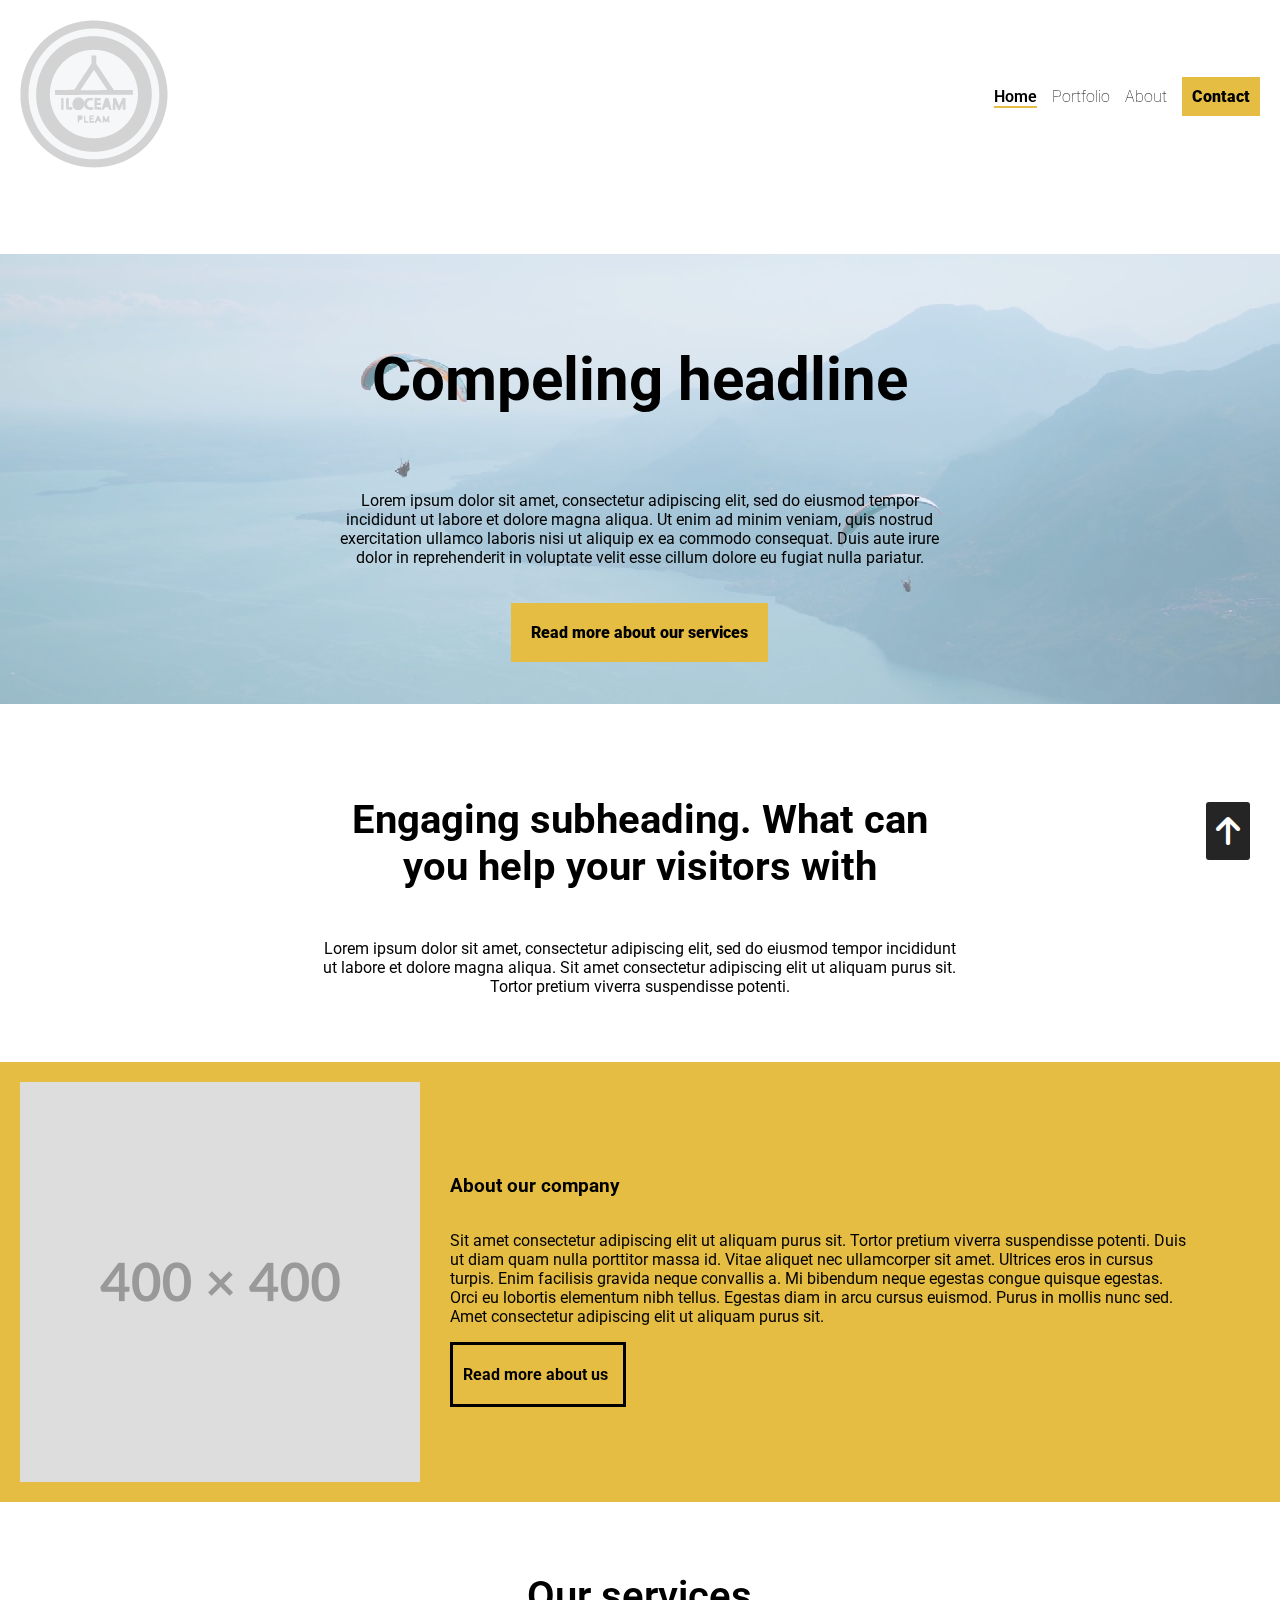
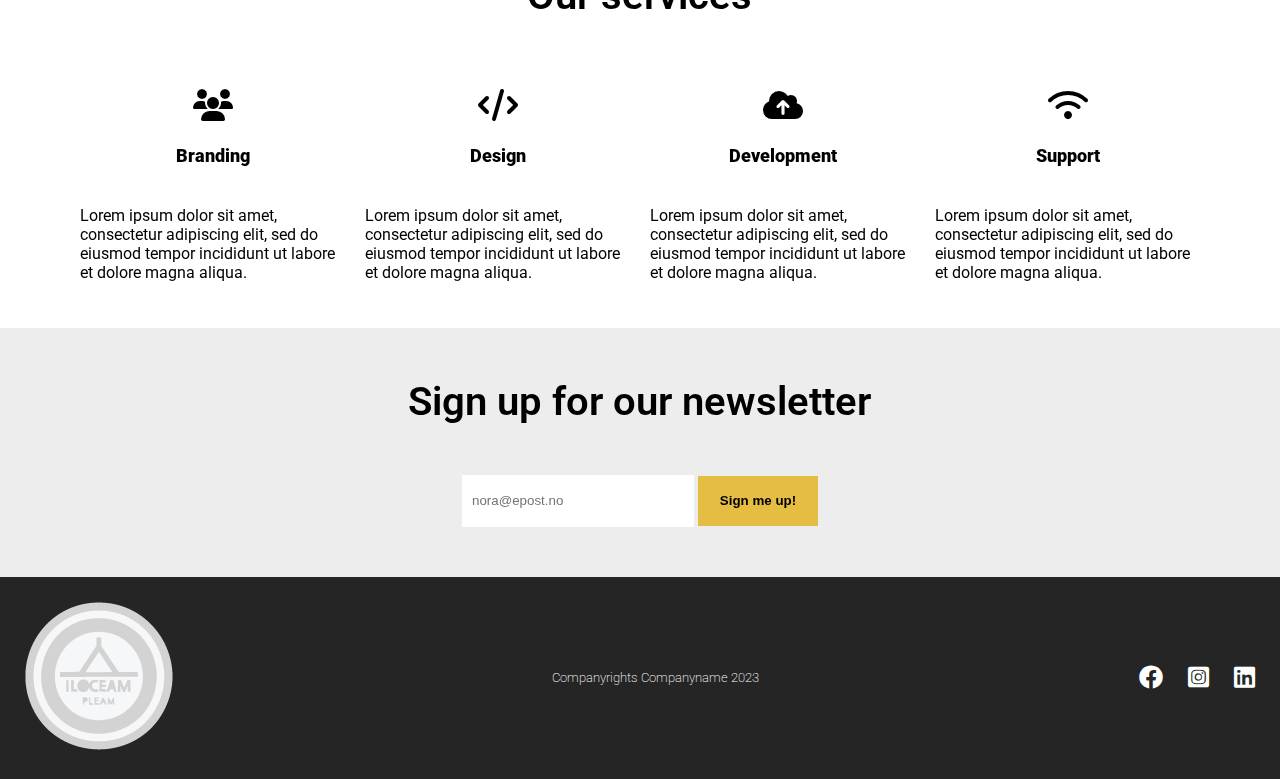
<file: index.html>
<!DOCTYPE html>
<html lang="en">
<head>
    <meta charset="UTF-8">
    <meta name="viewport" content="width=device-width, initial-scale=1.0">
    <!--Meta-->
    <meta name="description" content="Welcome to Company Name. We will make sure to satisfy ur expectations for our products and services. You can tell us ur wishes diretly by contacting us in a simple way">
    <meta name="author" content="Company Name">
    <!--Open graph meta-->
    <meta property="og:title" content="Company Name">
    <meta property="og:description" content="Welcome to Company Name. We will make sure to satisfy ur expectations for our products and services. You can tell us ur wishes diretly by contacting us in a simple way">
    <meta property="og:image" content="img/logo1.png">
    <meta property="og:url" content="file:///Users/ninaberkova/Desktop/W/Eksamen_NinaBerkova_Web_2023/index.html">
    <link rel="icon" type="image/x-icon" href="img/logo1.png"> <!--korleis: https://blog.hubspot.com/website/what-is-a-favicon (Fitzgerald, 2023)-->
    <link rel="stylesheet" href="https://necolas.github.io/normalize.css/8.0.1/normalize.css" type="text/css">
    <link href="css/font/css/fontawesome.css" rel="stylesheet">
    <link href="css/font/css/brands.css" rel="stylesheet">
    <link href="css/font/css/solid.css" rel="stylesheet">
    <link href='https://fonts.googleapis.com/css?family=Inter' rel='stylesheet'>
    <link rel="stylesheet" href="css/style.css">
    <title>Main site</title>
</head>
<body> 
    <div id="grid-container" itemscope itemtype="http://schema.org/Organization">
        <header id="topcontent"> <!--Laga kode for alle header-->
            <a class="logo" href="index.html" itemprop="logo">
                <img src="img/logo1.png" alt="An image of the company logo" title="Company logo">
            </a>
            <nav class="navigasjon-header" title="Navigation for the website" itemscope itemtype="http://schema.org/WebPage">
                <ul itemprop="breadcrumb">
                    <li><a href="index.html" aria-label="Home" class="on-site">Home</a></li>
                    <li><a href="products.html" aria-label="Portfolio" class="off-site">Portfolio</a></li>
                    <li><a href="about.html" aria-label="About" class="off-site">About</a></li>
                    <li><a href="about.html#contact" aria-label="Contact" class="contact">Contact</a></li>
                </ul>
            </nav>
        </header>
        <main class="main-index">
            <figure class="top">
                <a href="#topcontent" class="skip-link" title="Skip to top button" lang="en"><i class="fa-solid fa-arrow-up fa-2x" style="color: #ffffff;"></i></a>
            </figure>
            <section class="video-container" itemscope itemtype="http://schema.org/WebPage">
                <video title="A background video" autoplay loop muted class="video"><source src="img/mountains.mp4" type="video/mp4"></video>
                <section class="main-1">
                    <h1 title="Main section of the website" itemprop="headline">Compeling headline</h1>
                    <p title="Description of main section"> Lorem ipsum dolor sit amet, consectetur adipiscing elit, sed do eiusmod tempor incididunt ut labore et dolore magna aliqua. Ut enim ad minim veniam, quis nostrud exercitation ullamco laboris nisi ut aliquip ex ea commodo consequat. Duis aute irure dolor in reprehenderit in voluptate velit esse cillum dolore eu fugiat nulla pariatur.</p>
                    <a aria-label="Link to contact" href="about.html#ourservices">Read more about our services</a>
                </section>
            </section>
            <section class="main-2">
                <h2 title="Second section of the website">Engaging subheading. What can you help your visitors with</h2>
                <p title="Description of the second section">Lorem ipsum dolor sit amet, consectetur adipiscing elit, sed do eiusmod tempor incididunt ut labore et dolore magna aliqua. Sit amet consectetur adipiscing elit ut aliquam purus sit. Tortor pretium viverra suspendisse potenti.  </p>
            </section>
            <div class="main-3" title="Third section of the website" itemscope itemtype="http://schema.org/AboutPage">
                <img src="img/placeholder400x400.png" alt="About our company image" itemprop="image">
                <section class="main-3-tekst">
                    <h3>About our company</h3>
                    <p title="Description of the thirs section" itemprop="description">Sit amet consectetur adipiscing elit ut aliquam purus sit. Tortor pretium viverra suspendisse potenti. Duis ut diam quam nulla porttitor massa id. Vitae aliquet nec ullamcorper sit amet. Ultrices eros in cursus turpis. Enim facilisis gravida neque convallis a. Mi bibendum neque egestas congue quisque egestas. Orci eu lobortis elementum nibh tellus. Egestas diam in arcu cursus euismod. Purus in mollis nunc sed. Amet consectetur adipiscing elit ut aliquam purus sit.</p>
                    <a class="readus" aria-label="Link to read about us" href="about.html">Read more about us</a>
                </section>
            </div>
            <h3 title="Fourth section of the website" class="ourservices">Our services</h3>
            <section class="our-services">
                <section class="branding">
                    <i aria-label="Icon of branding" class="fa-solid fa-users"></i>
                    <h4 itemprop="makesOffer">Branding</h4>
                    <p title="Explanation of branding">Lorem ipsum dolor sit amet, consectetur adipiscing elit, sed do eiusmod tempor incididunt ut labore et dolore magna aliqua.</p>
                </section>
                <section class="branding">
                    <i aria-label="Icon of branding" class="fa-solid fa-code"></i>
                    <h4 itemprop="makesOffer">Design</h4>
                    <p title="Explanation of branding">Lorem ipsum dolor sit amet, consectetur adipiscing elit, sed do eiusmod tempor incididunt ut labore et dolore magna aliqua.</p>
                </section>
                <section class="branding">
                    <i aria-label="Icon of branding" class="fa-solid fa-cloud-arrow-up"></i>
                    <h4 itemprop="makesOffer">Development</h4>
                    <p title="Explanation of branding">Lorem ipsum dolor sit amet, consectetur adipiscing elit, sed do eiusmod tempor incididunt ut labore et dolore magna aliqua.</p>
                </section>
                <section class="branding">
                    <i aria-label="Icon of branding" class="fa-solid fa-wifi"></i>
                    <h4 itemprop="makesOffer">Support</h4>
                    <p title="Explanation of branding">Lorem ipsum dolor sit amet, consectetur adipiscing elit, sed do eiusmod tempor incididunt ut labore et dolore magna aliqua.</p>
                </section>
            </section>
            <section class="sign-up">
                <h2 title="Sign up section of the website">Sign up for our newsletter</h2>
                <form>
                    <label for="email" class="email-label">email</label>
                    <input title="Enter your mail" type="email" id="email" name="email" placeholder="nora@epost.no" aria-required="true">
                    <input title="Sign up button" class="submit" type="submit" value="Sign me up!">
                </form>
            </section>
        </main>
        <footer> <!--Laga kode for alle footer-->
            <section class="bottom" title="The bottom part of the website">
                <a href="index.html"><img src="img/logo1.png" alt="An image of the company logo" title="Company logo"></a>
                <h4>Companyrights Companyname 2023</h4>
                <div class="socials" itemscope itemtype="https://schema.org/Thing">
                    <a itemprop="sameAs" href="https://www.facebook.com/" aria-label="Our facebook-link"><i class="fa-brands fa-facebook"></i></a>
                    <a itemprop="sameAs" href="https://www.instagram.com/" aria-label="Our instagram-link"><i class="fa-brands fa-square-instagram"></i></a>
                    <a itemprop="sameAs" href="https://www.linkedin.com/" aria-label="Our linkedin-link"><i class="fa-brands fa-linkedin"></i></a>
                </div>
            </section>
        </footer>
    </div>
</body>
</html>
</file>
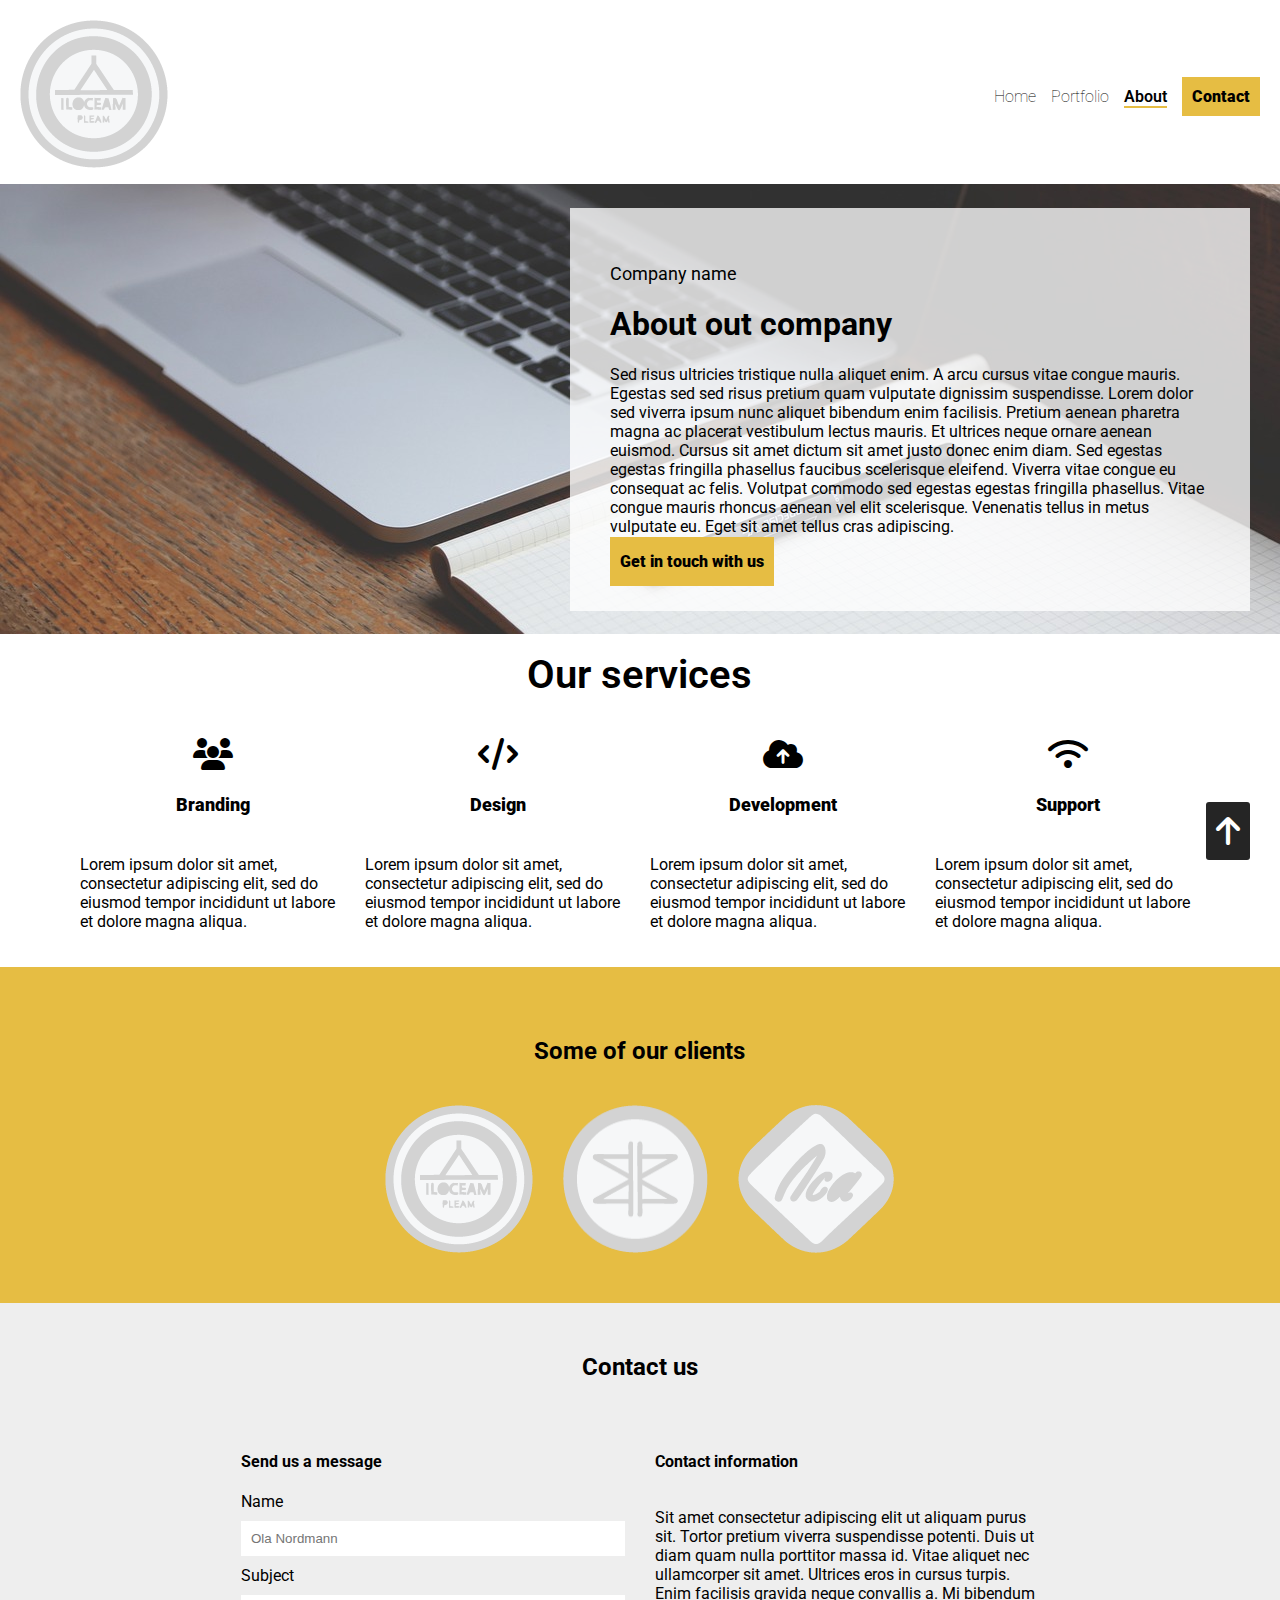
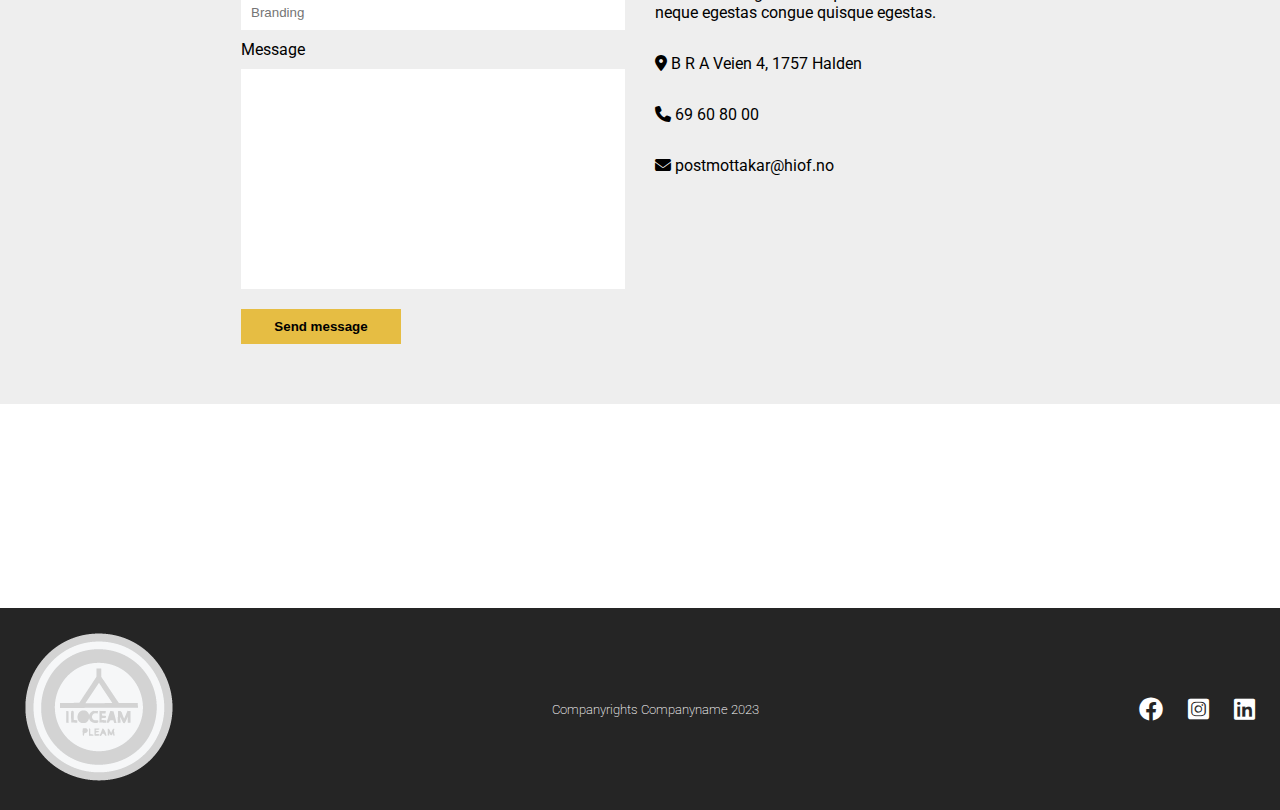
<file: about.html>
<!DOCTYPE html>
<html lang="en">
<head>
    <meta charset="UTF-8">
    <meta name="viewport" content="width=device-width, initial-scale=1.0">
    <!--Meta-->
    <meta name="description" content="Get all the infortmation about Company Name here. You can simply contact us directly if there are any questions.">
    <meta name="author" content="Company Name">
    <!--Open graph meta-->
    <meta property="og:title" content="Company Name">
    <meta property="og:description" content="Get all the infortmation about Company Name here. You can simply contact us directly if there are any questions.">
    <meta property="og:image" content="img/logo1.png"> <!-- korleis: https://blog.hubspot.com/website/what-is-a-favicon (Fitzgerald, 2023)-->
    <meta property="og:url" content="file:///Users/ninaberkova/Desktop/W/Eksamen_NinaBerkova_Web_2023/index.html">
    <link rel="icon" type="image/x-icon" href="img/logo1.png">
    <link rel="stylesheet" href="https://necolas.github.io/normalize.css/8.0.1/normalize.css" type="text/css">
    <link href="css/font/css/fontawesome.css" rel="stylesheet">
    <link href="css/font/css/brands.css" rel="stylesheet">
    <link href="css/font/css/solid.css" rel="stylesheet">
    <link href='https://fonts.googleapis.com/css?family=Inter' rel='stylesheet'>
    <link rel="stylesheet" href="css/style.css">
    <title>Abous us</title>
</head>
<body>
    <div id="grid-container" itemscope itemtype="http://schema.org/Organization">
        <header id="topcontent"> <!--Laga kode for alle header-->
            <a class="logo" href="index.html" itemprop="logo">
                <img src="img/logo1.png" alt="An image of the company logo" title="Company logo">
            </a>
            <nav class="navigasjon-header" title="Navigation for the website" itemscope itemtype="http://schema.org/WebPage">
                <ul itemprop="breadcrumb">
                    <li><a href="index.html" aria-label="Home" class="off-site">Home</a></li>
                    <li><a href="products.html" aria-label="Portfolio" class="off-site">Portfolio</a></li>
                    <li><a href="about.html" aria-label="About" class="on-site">About</a></li>
                    <li><a href="#contact" aria-label="Contact" class="contact">Contact</a></li>
                </ul>
            </nav>
        </header>
        <main>
            <figure class="top">
                <a href="#topcontent" class="skip-link" lang="en"><i class="fa-solid fa-arrow-up fa-2x" style="color: #ffffff;"></i></a>
            </figure>
            <section class="main-about">
                <img class="bakgrunn-about" src="img/workplace.jpg" alt="A background image of a workplace"> <!--Bilete av StartupStockPhotos fra Pixabay. (2015, 08. januar).-->
                <section class="about-h1" itemscope itemtype="http://schema.org/WebPage">
                    <h2 class="company-name" itemprop="headline">Company name</h2>
                    <h1>About out company</h1>
                    <p>Sed risus ultricies tristique nulla aliquet enim. A arcu cursus vitae congue mauris. Egestas sed sed risus pretium quam vulputate dignissim suspendisse. Lorem dolor sed viverra ipsum nunc aliquet bibendum enim facilisis. Pretium aenean pharetra magna ac placerat vestibulum lectus mauris. Et ultrices neque ornare aenean euismod. Cursus sit amet dictum sit amet justo donec enim diam. Sed egestas egestas fringilla phasellus faucibus scelerisque eleifend. Viverra vitae congue eu consequat ac felis. Volutpat commodo sed egestas egestas fringilla phasellus. Vitae congue mauris rhoncus aenean vel elit scelerisque. Venenatis tellus in metus vulputate eu. Eget sit amet tellus cras adipiscing.</p>
                    <a class="contact-about" href="#contact">Get in touch with us</a>
                </section>
            </section>
            <h3 id="ourservices" class="ourservices">Our services</h3>
            <section class="our-services">
                <section class="branding">
                    <i aria-label="Icon of branding" class="fa-solid fa-users"></i>
                    <h4 itemprop="makesOffer">Branding</h4>
                    <p title="Explanation of branding">Lorem ipsum dolor sit amet, consectetur adipiscing elit, sed do eiusmod tempor incididunt ut labore et dolore magna aliqua.</p>
                </section>
                <section class="branding">
                    <i aria-label="Icon of branding" class="fa-solid fa-code"></i>
                    <h4 itemprop="makesOffer">Design</h4>
                    <p title="Explanation of branding">Lorem ipsum dolor sit amet, consectetur adipiscing elit, sed do eiusmod tempor incididunt ut labore et dolore magna aliqua.</p>
                </section>
                <section class="branding">
                    <i aria-label="Icon of branding" class="fa-solid fa-cloud-arrow-up"></i>
                    <h4 itemprop="makesOffer">Development</h4>
                    <p title="Explanation of branding">Lorem ipsum dolor sit amet, consectetur adipiscing elit, sed do eiusmod tempor incididunt ut labore et dolore magna aliqua.</p>
                </section>
                <section class="branding">
                    <i aria-label="Icon of branding" class="fa-solid fa-wifi"></i>
                    <h4 itemprop="makesOffer">Support</h4>
                    <p title="Explanation of branding">Lorem ipsum dolor sit amet, consectetur adipiscing elit, sed do eiusmod tempor incididunt ut labore et dolore magna aliqua.</p>
                </section>
            </section>
            <section class="ourclients">
                <h2>Some of our clients</h2>
                <span class="clients">
                    <img src="img/logo1.png" alt="An image of the client company logo">
                    <img src="img/logo2.png" alt="An image of the second client company logo">
                    <img src="img/logo3.png" alt="An image of the third client company logo">
                </span>
            </section>
            <section class="contact-us" id="contact">
                <h2>Contact us</h2>
                <div class="contact-us-section">
                    <section class="log-in-form">
                        <h4>Send us a message</h4>
                        <label title="Input for name" for="name">Name</label>
                        <input type="text" placeholder="Ola Nordmann" id="name" aria-required="true">
                        <label for="subject">Subject</label>
                        <input type="text" placeholder="Branding" id="subject" aria-required="true">
                        <label for="message" >Message</label>
                        <input type="text" id="message">
                        <input class="send-message" type="submit" value="Send message">
                    </section>
                    <section class="information" itemscope itemtype="http://schema.org/ContactPoint">
                        <h4>Contact information</h4>
                        <p>Sit amet consectetur adipiscing elit ut aliquam purus sit. Tortor pretium viverra suspendisse potenti. Duis ut diam quam nulla porttitor massa id. Vitae aliquet nec ullamcorper sit amet. Ultrices eros in cursus turpis. Enim facilisis gravida neque convallis a. Mi bibendum neque egestas congue quisque egestas. </p>
                        <p><i class="fa-solid fa-location-dot"></i> B R A Veien 4, 1757 Halden</p>
                        <p itemprop="telephone"><i class="fa-solid fa-phone"></i> 69 60 80 00</p>
                        <p itemprop="email"><i class="fa-solid fa-envelope"></i> postmottakar@hiof.no</p>
                    </section>
                </div>
            </section>
            <iframe class="google-maps" src="https://www.google.com/maps/embed?pb=!1m18!1m12!1m3!1d2047.210409329239!2d11.34978667702857!3d59.12887992704974!2m3!1f0!2f0!3f0!3m2!1i1024!2i768!4f13.1!3m3!1m2!1s0x464412f6cf4d491d%3A0x4495a486ebe83bb4!2sB%20R%20A%20Veien%204%2C%201757%2C%201783%20Halden!5e0!3m2!1sen!2sno!4v1700169784318!5m2!1sen!2sno" style="border:0;" allowfullscreen="" loading="lazy" referrerpolicy="no-referrer-when-downgrade"></iframe>
        </main>
        <footer><!--Laga kode for alle footer-->
            <section class="bottom" title="The bottom part of the website">
                <a href="index.html"><img src="img/logo1.png" alt="An image of the company logo" title="Company logo"></a>
                <h4>Companyrights Companyname 2023</h4>
                <div class="socials" itemscope itemtype="https://schema.org/Thing">
                    <a itemprop="sameAs" href="https://www.facebook.com/" aria-label="Our facebook-link"><i class="fa-brands fa-facebook"></i></a>
                    <a itemprop="sameAs" href="https://www.instagram.com/" aria-label="Our instagram-link"><i class="fa-brands fa-square-instagram"></i></a>
                    <a itemprop="sameAs" href="https://www.linkedin.com/" aria-label="Our linkedin-link"><i class="fa-brands fa-linkedin"></i></a>
                </div>
            </section>
        </footer>
    </div>
</body>
</html>
</file>
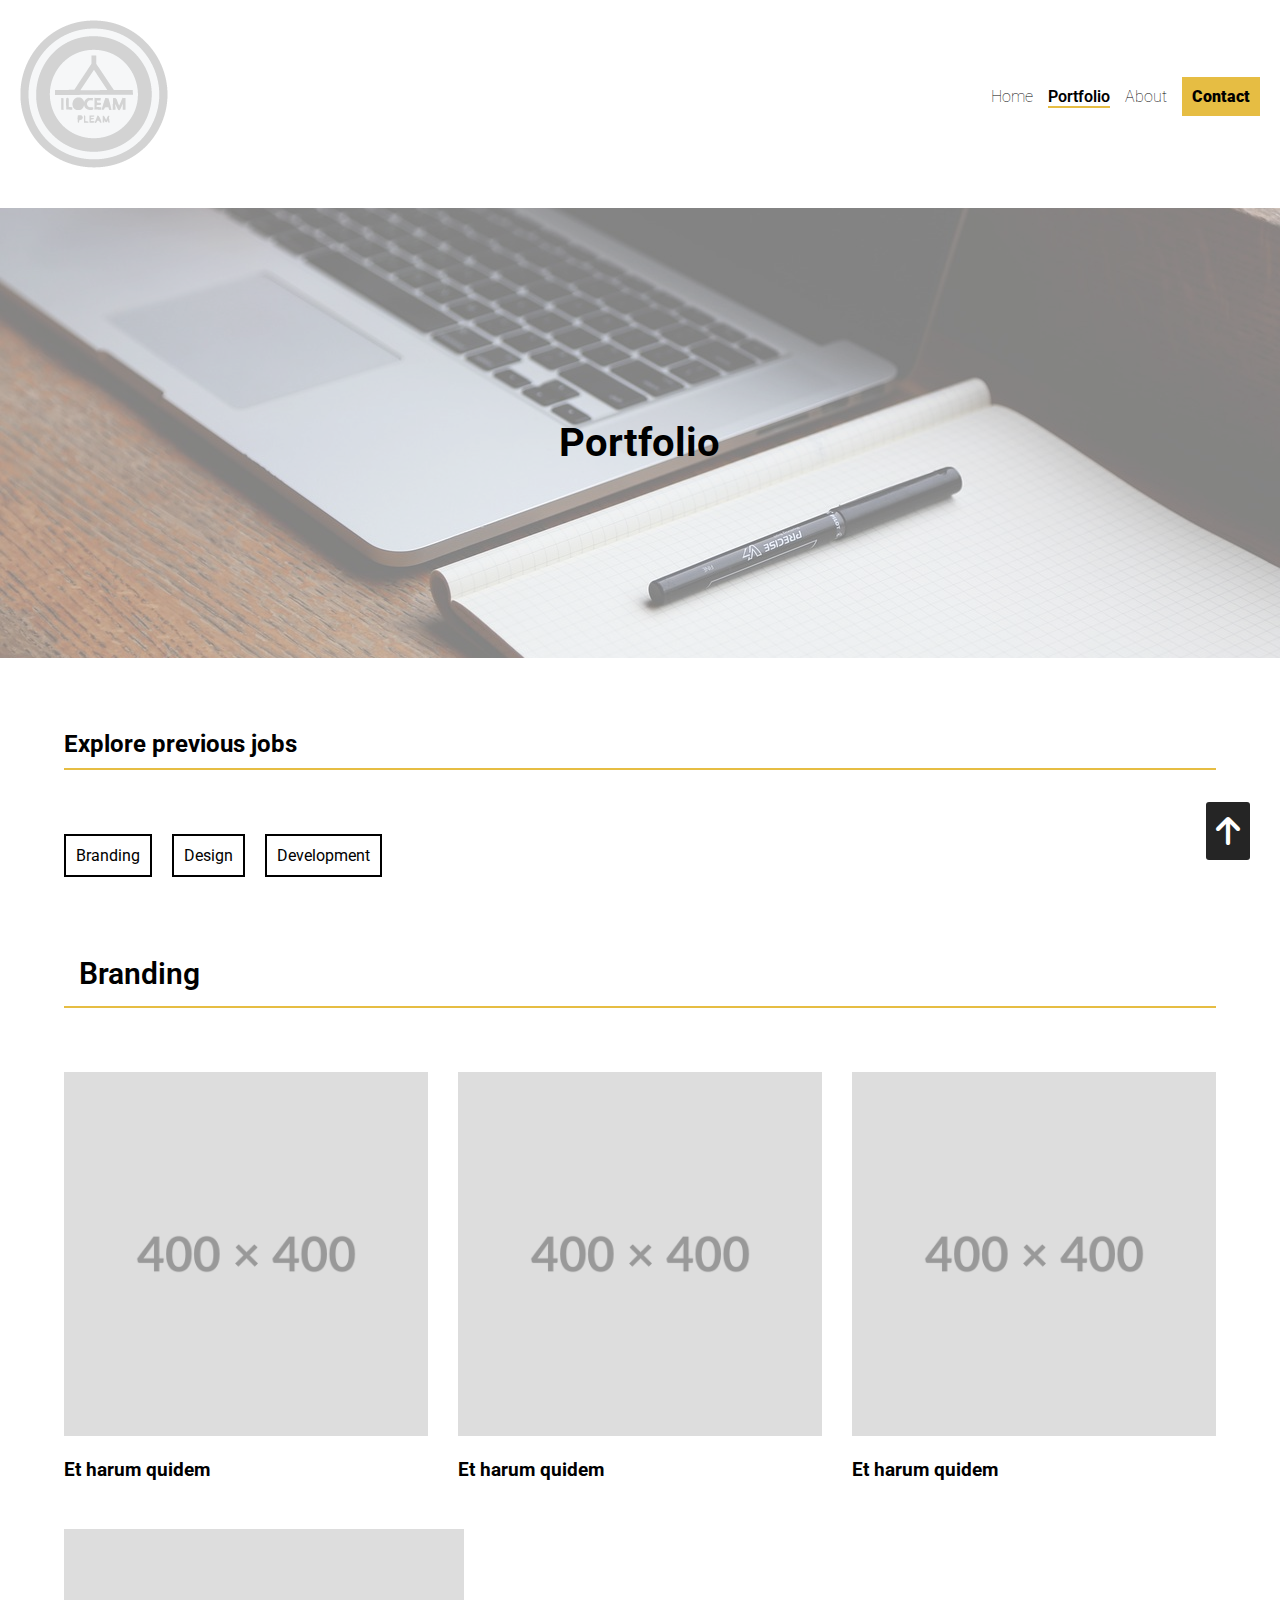
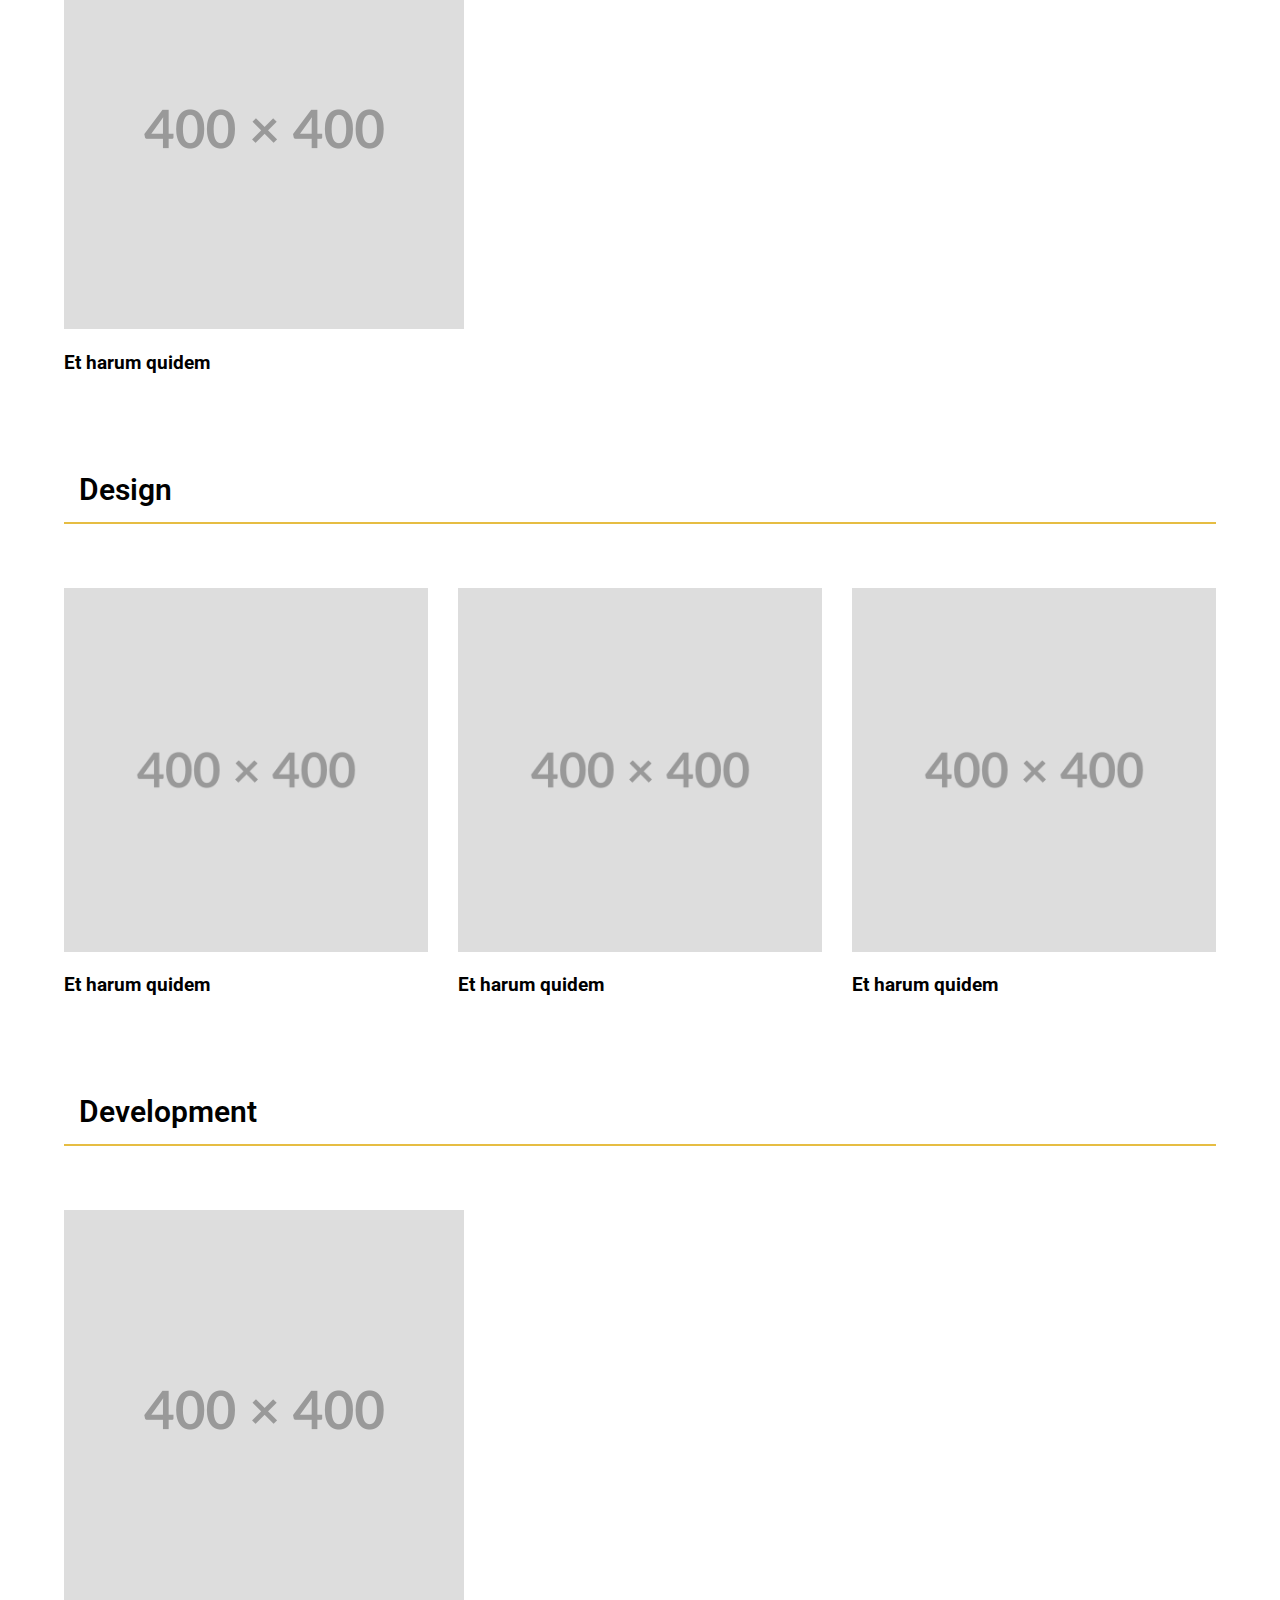
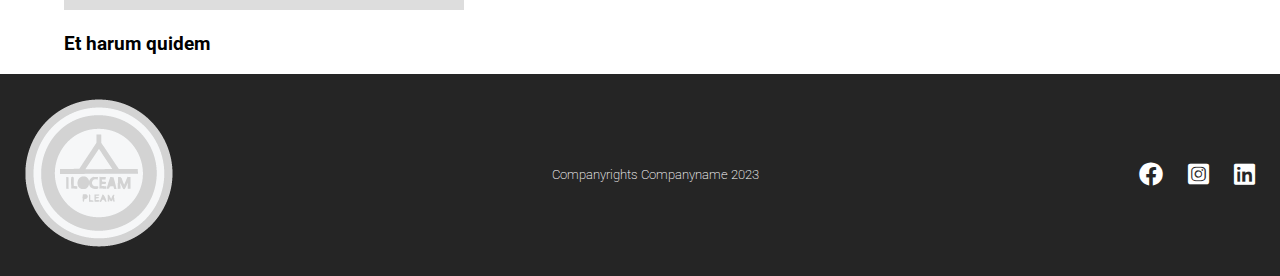
<file: products.html>
<!DOCTYPE html>
<html lang="en">
<head>
    <meta charset="UTF-8">
    <meta name="viewport" content="width=device-width, initial-scale=1.0">
    <!--Meta-->
    <meta name="description" content="Look at Company Name earlier high quality products here!. This portfolio will tell you about our branding, designs and development.">
    <meta name="author" content="Company Name">
    <!--Open graph meta-->
    <meta property="og:title" content="Company Name portfolio">
    <meta property="og:description" content="Look at Company Name earlier high quality products here!. This portfolio will tell you about our branding, designs and development.">
    <meta property="og:image" content="img/placeholder400x400.png">
    <meta property="og:url" content="file:///Users/ninaberkova/Desktop/W/Eksamen_NinaBerkova_Web_2023/products.html">
    <link rel="icon" type="image/x-icon" href="img/logo1.png"> <!-- korleis: https://blog.hubspot.com/website/what-is-a-favicon (Fitzgerald, 2023)-->
    <link rel="stylesheet" href="https://necolas.github.io/normalize.css/8.0.1/normalize.css" type="text/css">
    <link href="css/font/css/fontawesome.css" rel="stylesheet">
    <link href="css/font/css/brands.css" rel="stylesheet">
    <link href="css/font/css/solid.css" rel="stylesheet">
    <link href='https://fonts.googleapis.com/css?family=Inter' rel='stylesheet'>
    <link rel="stylesheet" href="css/style.css">
    <title>Products</title>
</head>
<body>
    <div id="grid-container" itemscope itemtype="http://schema.org/Organization">
        <header id="topcontent"> <!--Laga kode for alle header-->
            <a class="logo" href="index.html" itemprop="logo">
                <img src="img/logo1.png" alt="An image of the company logo" title="Company logo">
            </a>
            <nav class="navigasjon-header" title="Navigation for the website" itemscope itemtype="http://schema.org/WebPage">
                <ul itemprop="breadcrumb">
                    <li><a href="index.html" aria-label="Home" class="off-site">Home</a></li>
                    <li><a href="products.html" aria-label="Portfolio" class="on-site">Portfolio</a></li>
                    <li><a href="about.html" aria-label="About" class="off-site">About</a></li>
                    <li><a href="about.html#contact" aria-label="Contact" class="contact">Contact</a></li>
                </ul>
            </nav>
        </header>
        <main>
            <figure class="top">
                <a href="#topcontent" class="skip-link" lang="en"><i class="fa-solid fa-arrow-up fa-2x" style="color: #ffffff;"></i></a>
            </figure>
            <img class="bakgrunn-products" src="img/workplace.jpg" alt="A background image of a workplace"> <!--Bilete av StartupStockPhotos fra Pixabay. (2015, 08. januar).-->
            <div itemscope itemtype="http://schema.org/WebPage">
                <h1 class="products-h1" itemprop="headline">Portfolio</h1>
            </div>
            <h2 class="products-over">Explore previous jobs</h2>
            <nav class="nav-explore">
                <a href="#branding">Branding</a>
                <a href="#design">Design</a>
                <a href="#development">Development</a>
            </nav>
            <h2 id="branding" class="products-over" itemprop="makesOffer">Branding</h2>
            <section class="branding-1">    
                <article class="branding-2" role="article" aria-label="Company Name branding">
                    <img src="img/placeholder400x400.png" alt="A placeholder for branding">
                    <h3>Et harum quidem</h3>
                </article>
                <article class="branding-2" role="article" aria-label="Company Name branding">
                    <img src="img/placeholder400x400.png" alt="A placeholder for branding">
                    <h3>Et harum quidem</h3>
                </article>
                <article class="branding-2" role="article" aria-label="Company Name branding">
                    <img src="img/placeholder400x400.png" alt="A placeholder for branding">
                    <h3>Et harum quidem</h3>
                </article>
                <article class="branding-2" role="article" aria-label="Company Name branding">
                    <img src="img/placeholder400x400.png" alt="A placeholder for branding">
                    <h3>Et harum quidem</h3>
                </article>
            </section>
            <h2 id="design" class="products-over" itemprop="makesOffer">Design</h2>
            <section class="design">
                <article class="design-2" role="article" aria-label="Company Name design">
                    <img src="img/placeholder400x400.png" alt="A placeholder for deisgn">
                    <h3>Et harum quidem</h3>
                </article>
                <article class="design-2" role="article" aria-label="Company Name design">
                    <img src="img/placeholder400x400.png" alt="A placeholder for deisgn">
                    <h3>Et harum quidem</h3>
                </article>
                <article class="design-2" role="article" aria-label="Company Name design">
                    <img src="img/placeholder400x400.png" alt="A placeholder for deisgn">
                    <h3>Et harum quidem</h3>
                </article>
            </section>
            <h2 id="development" class="products-over" itemprop="makesOffer">Development</h2>
            <section class="development">
                <article class="development-2" role="article" aria-label="Company Name development">
                    <img src="img/placeholder400x400.png" alt="A placeholder for development">
                    <h3>Et harum quidem</h3>
                </article>
            </section>
        </main>
        <footer><!--Laga kode for alle footer-->
            <section class="bottom" title="The bottom part of the website">
                <a href="index.html"><img src="img/logo1.png" alt="An image of the company logo" title="Company logo"></a>
                <h4>Companyrights Companyname 2023</h4>
                <span class="socials" itemscope itemtype="https://schema.org/Thing">
                    <a itemprop="sameAs" href="https://www.facebook.com/" aria-label="Our facebook-link"><i class="fa-brands fa-facebook"></i></a>
                    <a itemprop="sameAs" href="https://www.instagram.com/" aria-label="Our instagram-link"><i class="fa-brands fa-square-instagram"></i></a>
                    <a itemprop="sameAs" href="https://www.linkedin.com/" aria-label="Our linkedin-link"><i class="fa-brands fa-linkedin"></i></a>
                </span>
            </section>
        </footer>
    </div>
</body>
</html>
</file>
<file: css/style.css>
@import url('https://fonts.googleapis.com/css2?family=Roboto:wght@100;300;400;500;700;900&display=swap');
/*Starta med å definere body og videre display: grid;*/
body{
    background-color: white;
    font-family: 'Roboto', Helvetica, sans-serif;
    padding: 5px 0px;
    margin: 0;
    padding: 0;
    max-width: 1600px;
    height: auto;
}
/*Definerer grid kolonner på 3 og seier kva dei skal innehalde*/
#grid-container {
    display: grid;
    grid-template-columns: 1fr 1fr 1fr;
    grid-template-areas: "header header header" "main main main" "footer footer footer";
}

/*Definerer plasseringa til header i grid*/

header{
    grid-column-start: 1;
    grid-column-end: 4;
    grid-row-start: 1;
    grid-row-end: 2;
}

/*Definerer plasseringa til main i grid*/

main {
    grid-column-start: 1;
    grid-column-end: 4;
    grid-row-start: 2;
    grid-row-end: 3;
}

/*Definerer plasseringa til footer i grid*/

footer{
    grid-column-start: 1;
    grid-column-end: 4;
    grid-row-start: 3;
    grid-row-end: 4;
}

/* Endrer så skip-link klassen, som skal vere på ett sted, altså position: fixed;, nede i hjørnet, og sende oss til toppen av sida, altså header*/

.skip-link{
    position: fixed;
    z-index: 1; /*forsikra meg at den ligger over andre element*/
    padding: 13px 10px;
    background-color: #252525;
    border-radius: 3px; /*Kant på boksen skal ver avrunda*/
    right: 30px; /*bestem avstand frå høgre sida*/
    bottom: 40px; /*Avstand fra bunn*/
}

/*-------Startar med header for dei tre sidene.-------*/

/* Laga til css til alle headerene ved hjelp av css flex*/

header{
    display: flex;
    flex-direction: row; /* Header skal vere på ei horisontal linje */
    justify-content: space-between; /* avtsand mellom barnelement */
    align-items: center; /* barnelement skal ligge sentrert */
    padding: 20px;
}

/* Legger knappane i header på ei rekke ved hjelp av flex*/

.navigasjon-header ul{
    display: flex; 
    flex-direction: row; /* ligge horisontalt, altså på x-aksen*/
    gap: 15px; /* Avstand mellom barnelementa */
}

/*Får vekk list-style frå lista i header*/

.navigasjon-header ul li{
    list-style: none; 
}

/*Sidan navigasjonsstilen skal enders etter kvar side man er på, lagde eg to klasser, on-site og off-site, der on-site er det elementet som skal tilhøyre sida vi er på*/
/*Gir on-site og off-site ynskja farge, stil*/
.on-site{
    text-decoration: none;
    font-weight: 600; /*Gjer teksten tjukk*/
    border-bottom: solid; /* Linje under elementet */
    border-color: #e6bd43;
    border-width: 2px; 
    color: black; /*Farge på tekst*/
}

.off-site{
    text-decoration: none;
    font-weight: 100; /*Gjer teksten tynn*/
    color: black; /*Farge på tekst*/
}

/*Styler kontakt knappen, sidan den er lik på alle*/

.contact{
    text-decoration: none;
    background-color: #e6bd43; /* farge på contact knappen*/
    color: black;
    font-weight: 900; /* bold tekst*/
    padding: 10px; /* Indre avstand slik at fargen går 10px rundt på kvar side */
}

/*Bruker hover for å bestemme fargen til kontakt ved hover*/

.contact:hover{
    background-color: #000; /* Ved hover --> anna farge*/
    color: #e6bd43; /* endrer også fargen på teksten ved hover*/
}

/* Starta på main index som seier at alle barne elementa til da main skal ligge under kvarandre, column*/
.main-index{
    display: flex;
    flex-direction: column; /* for å unngå at det flytta på seg */
    gap: 30px;
}

/*Bestem storleiken til videoen og korleis den skal visast i forholdet til storleiken den har å jobbe med*/

.video{
    width: 100%; /* videoen skal dekke heile bredden */
    height: 450px; /* definerer høgde */
    object-fit: cover; /* videoen skal vere cover slik at den ser vanlig ut */
    position: absolute;
    z-index: -1; /*z-index sende den under andre element*/
    opacity: 60%; 
}

/*posititon relativ for å kunne plassere elementer over .video*/

.video-container{
    position: relative;
}

/*Legg elementa under kvarandre og setter dei i senter ved hjelp av flexbox*/

.main-1{
    display: flex;
    flex-direction: column;
    align-items: center; /* Dei skal ligge i midten */
    gap: 20px;
    margin-bottom: 50px;
}

/* Style av hovudtittelen på index*/

.main-1 h1{
    padding-top: 50px;
    font-size: 60px;
}

/* Style av underteksten*/

.main-1 p{
    width: 600px;
    text-align: center;
}

/*Style på read more about us*/

.main-1 a{
    text-decoration: none;
    color: #000;
    background-color: #e6bd43;
    font-weight: 900;
    padding: 20px;
}
/*Style ved hover av knappen*/

.main-1 a:hover{
    background-color: #000;
    color: #e6bd43;
}

/*Legger elementa i dette foreldreelementet på kolonner v.h.a. flexbox. Bruker så margin for å fikse avstand uttafor elementa*/

.main-2{
    display: flex;
    flex-direction: column;
    margin: 20px auto;
    width: 50%; /* Slik at den ikkje vert altofr brei og slik at den skal ver responsiv */
    text-align: center;
}
.main-2 h2{
    font-size: 40px;
}

.main-3{
    background-color: #e6bd43; /* bakrgunnsfargen til boks 2 på index */
    height: auto; /* høgden skal automatisk endrast ut ifrå bredde */
    padding: 20px 20px; /* paddign for å kontrolere fargen rundt */
    display: flex;
    flex-direction: row; /* legger bilete på rekke med tekst*/
    gap: 30px;
    align-items: center;
}

.main-3-tekst{
    display: flex;
    flex-direction: column; /* legg teksten under kvarandre */
    width: 60%;
}
 /* designa knappen read more about us */
.main-3-tekst a{
    text-decoration: none;
    color: #000;
    border: solid;
    font-weight: 700;
    padding: 20px 10px;
    width: 150px;
}
 /* design ved hover */
.main-3-tekst a:hover{
    color: #e6bd43;
    background-color: #000;
}
/* bilete på main, placeholder*/
.main-3 img{
    flex-shrink: 1; /*flex-shrink seie at den kan bli mindre, kan sjåast på mobil versjon*/
    max-width: 100%;
    height: auto;
}

.ourservices{
    text-align: center;
    font-weight: 600;
    font-size: 40px;
}
.our-services{
    display: flex;
    flex-direction: row;  /* our-services skal ligge på x aksen */
    margin: auto 80px;
    gap: 20px; /* avstand mellom barneelement */
}
 /* kvar og eit barneleement i forrige gruppe er eit eige foreldreleement.*/
.branding{
    display: flex;
    flex-direction: column; /*tekst under logo*/
    align-items: center;
}
 /* styler overskrifta */
.branding h4{
    font-weight: 900;
    font-size: large;
}
 /* styla ikonar */
.fa-users, .fa-code, .fa-wifi, .fa-cloud-arrow-up{
    font-size: 2em;
}
/* styler sign up seksjonen*/
.sign-up h2{
    font-size: 40px;
    font-weight: 600;
    text-align: center;
    margin: 0;
}

.sign-up{
    background-color: #a7a7a735; /*bagrunnsfarge på heile delen*/
    padding: 50px;
    display: flex;
    flex-direction: column; /* plassere på y-axis */
    align-items: center;
    gap: 50px;
}
/* knappen på sign up delen */
.submit{
    border: none;
    background-color: #e6bd43; /* bestemmer fargen og bakgrunnsfargen */
    color: #000;
    font-weight: 600;
    height: 50px;
    width: 120px;
}
/* endra farger ved hover */
.submit:hover{
    background-color: #000;
    color: #e6bd43;
}
/* designa email id. altså input email*/
#email{
    border: none; /*fjerna borderen på inputen*/
    background-color: #ffffff; /*setter ny farge*/
    height: 50px;
    width: 220px;
    padding-left: 10px;
}

#text{
    display: none;
}

/*Ender footer til alle sidene*/

/*ny farge til sosiale medie ikoner*/
.fa-square-instagram, .fa-facebook,  .fa-linkedin{
    color: white;
    font-size: 1.5em;
}
 /* bestem at ikonane skal ligge på ei rekke horisontalt*/
.socials{
    display: flex;
    flex-direction: row;
    gap: 25px;
}
 /*heile footer*/
.bottom{
    display: flex;
    flex-direction: row; /* barnelement ligge på ei rekke/horisontalt*/
    justify-content: space-between; 
    align-items: center;
    background-color: #252525; /* bakgrunnsfarge på heile footer */
    color: white; /* farge på tekst */
    padding: 25px;
}
/* teskt i footer skal ver liten og slank*/
.bottom h4{
    font-weight: 200;
    font-size: small;
}

/*Starta på css til products.html*/

.products-h1{
    text-align: center; /* tekst på midten av elementet*/
    padding-top: 200px; /* top bottom padding pga. plassering*/
    padding-bottom: 200px;
    font-size: 40px;
}

.bakgrunn-products{
    width: 100%; /*bredde på portfolio bakrgunnsbilete*/
    height: 450px; /*høgde*/
    object-fit: cover; /*bilde skal covere bestemt storleik*/
    position: absolute; /*for å kunne ha den bak*/
    z-index: -1; /* skal under andre element */
    opacity: 60%; /* skal ikkje visest 100%*/
}

/*Tilpassa første foreldrelementet, då explore previos jobs del*/

.nav-explore{
    display: flex;
    flex-direction: row; /* ligge på x-aksen, horisontalt*/
    gap: 20px; /* avstand */
    margin: 0 4rem;

}

.nav-explore a{ /* styler sjølve knappane*/
    border: solid; /* solid border rundt heile */
    border-width: 2px;
    text-decoration: none;
    padding: 10px;
    color: #000; /* farge på tekst*/
}
/* knappane ved hover */
.nav-explore a:hover{
    border-color: #000;
    background-color: #000;
    color: #e6bd43;
}
/* h2 over knappane*/
.explore h2{
    border-bottom: solid; /* oransj strek under explore previous jobs*/
    border-width: 2px;
    border-color: #e6bd43;
    padding: 15px; /* avstand mellom h2 og streken*/
    font-size: 40px;
}

/*Endrer då dei tre seksjonene som er på products sida, som flex element*/

.branding-1, .design, .development{
    display: flex;
    flex-wrap: wrap; /* wrap når det ikkje er plass og legg bilete under (er by default flex-direction: row;*/
    max-width: 100%;/* skal ikkje vere breiere enn skjemren */
    margin: 0px 4rem;
    gap: 30px;
}

.branding-2 img, .design-2 img, .development-2 img{
    max-width: 100%; /* bredden til bileta skal ver 100%(definere seinere 350px)*/
    transition: transform .2s; /* dette er for hover, kor lenge skal transitionen ta*/
}


.branding-2 img:hover, .design-2 img:hover, .development-2 img:hover{
    transform: scale(1.1); /* mengden bileta skal gro på deo 0.2s ved hover*/
}
.design-2, .branding-2, .development-2{
    flex: 1 3 350px; /* flex med grow shrink og basis. kan gro 1, shrink 3 og skla i grunnlag ver 350px*/
}
/*id for dei ulike hovudtekstene til seksjonen*/
#branding, #design, #development{
    font-size: 30px;
    font-weight: 600;
    padding: 15px; /* gir den rom, blant anna mellom border og teksten*/
    border-bottom: solid; /* oransj border under teksten*/
    border-color: #e6bd43;
    border-width: 2px;
}

.products-over{
    border-bottom: solid;
    border-color: #e6bd43;
    border-width: 2px;
    margin: 4rem;
    padding-bottom: 10px;
}
 /*----- startar med about.html-----*/
.main-about{
    position: relative; /*delen over bilete*/
    display: flex;
    justify-content: flex-end; /*skal på slutten*/
    align-items: center;
}
/*biletet bak main-about*/
.bakgrunn-about{
    width: 100%;
    height: 450px;
    object-fit: cover; 
    position: absolute; 
    z-index: -1; /* legg den baka all anna*/
}

.about-h1{
    background-color: rgba(255, 255, 255, 0.772); /*bagrunnsfarge bak teksten over bilete*/
    width: 600px; /* bredde på dette for å bestemme kor bredt fargen skal gå*/
    margin-right: 30px; /* margin på høgre for å få avstand mellom fargen og kanten av sida*/
    padding: 40px;
}
 /*styla get in touch with us knappen*/
.contact-about{
    text-decoration: none;
    background-color: #e6bd43;
    color: black;
    font-weight: 900;
    padding: 15px 10px;
}
/*knappen ved hover*/
.contact-about:hover{
    background-color: #000;
    color: #e6bd43;
}
 /*teksten på toppen */
.company-name{
    font-weight: 400;
    font-size: 18px;
}
/* klient delen */
.ourclients{
    display: flex;
    flex-direction: column; /*ligge på kolonne, under kvarandre*/
    align-items: center;
    background-color: #e6bd43; /*gul bagrunssfarge*/
    width: 100%; /*i dette tilfelle, slik at fargen dekka heile bredden*/
    height: auto;
    padding: 50px 0px;
    margin: 20px 0px 0px 0px;
}


.ourclients h2{
    padding-bottom: 20px;
}

.clients{
    display: flex; 
    flex-direction: row; /* client logoene skal ligge på rekke*/
    gap: 30px;
}

.contact-us{
    background-color: #dfdfdf85; /*bakgrunnsfargen på contact us*/
}

.contact-us h2{
    text-align: center;
    margin: 0;
    padding: 50px;
}

.log-in-form, .information{
    display: flex;
    flex-direction: column; /*disse to skal ha barnelement på kolonne*/
    width: 30%;
}

.contact-us-section{
    display: flex;
    flex-direction: row; /* lon-in-form og .information skal ver på rekke attmed kvarandre*/
    align-items: flex-start;
    justify-content: center;
    gap: 30px;
    padding-bottom: 50px; /*legger til padding slik at innhaldet har meir mellomrom under, men fargen dekka dette*/
}
/*message høgare enn dei andre*/
#message{
    height: 200px;
}
.log-in-form input{
    border: none;
    padding: 10px;
    margin: 10px 0px;
}
/*send message knappen*/
.send-message{
    background-color: #e6bd43;
    width: 10rem;
    font-weight: 600;
}
/*send message ved hover*/
.send-message:hover {
    background-color: #000;
    color: #e6bd43;
}
 /* storleik til maps*/
.google-maps{
    width: 100%;
    height: 200px;
}

.email-label{
    display: none;
}
/*byrja så med koden til mobil versjonen*/
@media only screen and (max-width: 768px){ /*bestem breakpoint ved 768px*/
    /*mykje av koden her vil vere ei enring på storleik(komenterer her i staden for kver og ein klasse) og flex-direction frå row til column.*/
    /*eg vil og flytte mykje av innhald til å vere sentrert i sentrum av boksen sin, istaden for starten slik at alt er meir sentrert i midten*/
    /*endrer grid på mobil versjon*/
    #grid-container{
        grid-template-columns: 1fr; /*1 kolonne*/
        grid-template-areas: "header" "main" "footer";
    }
    /*definerer dei nye grid områda til header main og footer*/
    header{
        grid-column: 1/ span 1;
        grid-row: 1/ span 1;
    }

    main{
        grid-column: 1/ span 1;
        grid-row: 2/ span 1;
    }

    footer{
        grid-area: footer;
        grid-column: 1/ span 1;
        grid-row: 3/ span 1;
    }
    /*endra header til å ligge under kvarandre*/
    header{
        display: flex;
        flex-direction: column;
        align-items: center;
    }

    .navigasjon-header ul{
        display: flex;
        flex-direction: column; /*navigasjon skal også ligge vertikalt*/
        align-items: center;
        padding: 0;
        gap: 25px;
    }

    .main-1 p{
        width: 78.125vw;
    }

    .main-1 h1{
        font-size: 40px;
    }

    .video{
        display: none; /*fjerna video frå mobil-versjon*/
    }
    /*gjer vidoen om til eit bakrgunnsbilete*/
    .video-container{
        background-image: url(../img/workplace.jpg);
    }
    /*fikser på oppsettet, istaden for å ha denne horisontalt vil den ligge vertikalt*/
    .main-3{
        display: flex;
        flex-direction: column;
        align-items: center;
        text-align: center;
    }
    /*tekst og anna sentrert*/
    .main-3-tekst{
        align-items: center;
    }

    .readus{
        text-align: center ;
    }

    .our-services{
        display: flex;
        flex-direction: column;
        width: auto;
    }

    .ourservices{
        font-size: 30px;
    }

    .branding p{
        width: 60%;
    }

    .main-2{
        width: auto;
        text-align: center;
        margin: 20px 50px;
    }

    .sign-up{
        display: flex;
        flex-direction: column;
        margin-bottom: auto;
    }

    .bottom{
        display: flex;
        flex-direction: column;
    }

    .about-h1{
        width: 70%;
    }
    .company-name{
        font-size: 0.9rem;
    }

    .about-h1 h1{
        font-size: 1.3rem;
    }

    .about-h1{
        margin: 40px auto;
        padding: 20px;
    }

    .about-h1 p{
        font-size: 1rem;
    }
    .bakgrunn-about{
        height: 500px;
    }
    .clients{
        display: flex;
        flex-wrap: wrap;
        justify-content: center;
        gap: 50px;
    }

    .contact-us-section{
        display: flex;
        flex-direction: column;
        align-items: center;
    }

    .log-in-form, .information{
        width: 80%;
    }
    /*for å "slå av" hover på mobil versjon, endra eg berre på hover til original utsjånad*/
    .contact:hover{
        background-color: #e6bd43;
        color: black;
    }

    .main-1 a:hover{
        background-color: #e6bd43;
        color: #000;
    }

    .main-3-tekst a:hover{
        color: #000;
        background-color: #e6bd43;
    }

    .submit:hover{
        background-color: #e6bd43;
        color: #000;
    }

    .nav-explore a:hover{
        border-color: #000;
        background-color:white;
        color: #000;
    }

    .branding-2 img:hover, .design-2 img:hover, .development-2 img:hover{
        transform: scale(1);
    }

    .contact-about:hover{
        background-color: #e6bd43;
        color: #000;
    }

    #email{
        width: 160px;
    }

    .submit{
        width: 90px;
        font-size: 15px;
    }
    .sign-up h2{
        font-size: 25px;
    }

}
</file>
<file: css/font/css/brands.css>
/*!
 * Font Awesome Free 6.4.2 by @fontawesome - https://fontawesome.com
 * License - https://fontawesome.com/license/free (Icons: CC BY 4.0, Fonts: SIL OFL 1.1, Code: MIT License)
 * Copyright 2023 Fonticons, Inc.
 */
:root, :host {
  --fa-style-family-brands: 'Font Awesome 6 Brands';
  --fa-font-brands: normal 400 1em/1 'Font Awesome 6 Brands'; }

@font-face {
  font-family: 'Font Awesome 6 Brands';
  font-style: normal;
  font-weight: 400;
  font-display: block;
  src: url("../webfonts/fa-brands-400.woff2") format("woff2"), url("../webfonts/fa-brands-400.ttf") format("truetype"); }

.fab,
.fa-brands {
  font-weight: 400; }

.fa-monero:before {
  content: "\f3d0"; }

.fa-hooli:before {
  content: "\f427"; }

.fa-yelp:before {
  content: "\f1e9"; }

.fa-cc-visa:before {
  content: "\f1f0"; }

.fa-lastfm:before {
  content: "\f202"; }

.fa-shopware:before {
  content: "\f5b5"; }

.fa-creative-commons-nc:before {
  content: "\f4e8"; }

.fa-aws:before {
  content: "\f375"; }

.fa-redhat:before {
  content: "\f7bc"; }

.fa-yoast:before {
  content: "\f2b1"; }

.fa-cloudflare:before {
  content: "\e07d"; }

.fa-ups:before {
  content: "\f7e0"; }

.fa-wpexplorer:before {
  content: "\f2de"; }

.fa-dyalog:before {
  content: "\f399"; }

.fa-bity:before {
  content: "\f37a"; }

.fa-stackpath:before {
  content: "\f842"; }

.fa-buysellads:before {
  content: "\f20d"; }

.fa-first-order:before {
  content: "\f2b0"; }

.fa-modx:before {
  content: "\f285"; }

.fa-guilded:before {
  content: "\e07e"; }

.fa-vnv:before {
  content: "\f40b"; }

.fa-square-js:before {
  content: "\f3b9"; }

.fa-js-square:before {
  content: "\f3b9"; }

.fa-microsoft:before {
  content: "\f3ca"; }

.fa-qq:before {
  content: "\f1d6"; }

.fa-orcid:before {
  content: "\f8d2"; }

.fa-java:before {
  content: "\f4e4"; }

.fa-invision:before {
  content: "\f7b0"; }

.fa-creative-commons-pd-alt:before {
  content: "\f4ed"; }

.fa-centercode:before {
  content: "\f380"; }

.fa-glide-g:before {
  content: "\f2a6"; }

.fa-drupal:before {
  content: "\f1a9"; }

.fa-hire-a-helper:before {
  content: "\f3b0"; }

.fa-creative-commons-by:before {
  content: "\f4e7"; }

.fa-unity:before {
  content: "\e049"; }

.fa-whmcs:before {
  content: "\f40d"; }

.fa-rocketchat:before {
  content: "\f3e8"; }

.fa-vk:before {
  content: "\f189"; }

.fa-untappd:before {
  content: "\f405"; }

.fa-mailchimp:before {
  content: "\f59e"; }

.fa-css3-alt:before {
  content: "\f38b"; }

.fa-square-reddit:before {
  content: "\f1a2"; }

.fa-reddit-square:before {
  content: "\f1a2"; }

.fa-vimeo-v:before {
  content: "\f27d"; }

.fa-contao:before {
  content: "\f26d"; }

.fa-square-font-awesome:before {
  content: "\e5ad"; }

.fa-deskpro:before {
  content: "\f38f"; }

.fa-sistrix:before {
  content: "\f3ee"; }

.fa-square-instagram:before {
  content: "\e055"; }

.fa-instagram-square:before {
  content: "\e055"; }

.fa-battle-net:before {
  content: "\f835"; }

.fa-the-red-yeti:before {
  content: "\f69d"; }

.fa-square-hacker-news:before {
  content: "\f3af"; }

.fa-hacker-news-square:before {
  content: "\f3af"; }

.fa-edge:before {
  content: "\f282"; }

.fa-threads:before {
  content: "\e618"; }

.fa-napster:before {
  content: "\f3d2"; }

.fa-square-snapchat:before {
  content: "\f2ad"; }

.fa-snapchat-square:before {
  content: "\f2ad"; }

.fa-google-plus-g:before {
  content: "\f0d5"; }

.fa-artstation:before {
  content: "\f77a"; }

.fa-markdown:before {
  content: "\f60f"; }

.fa-sourcetree:before {
  content: "\f7d3"; }

.fa-google-plus:before {
  content: "\f2b3"; }

.fa-diaspora:before {
  content: "\f791"; }

.fa-foursquare:before {
  content: "\f180"; }

.fa-stack-overflow:before {
  content: "\f16c"; }

.fa-github-alt:before {
  content: "\f113"; }

.fa-phoenix-squadron:before {
  content: "\f511"; }

.fa-pagelines:before {
  content: "\f18c"; }

.fa-algolia:before {
  content: "\f36c"; }

.fa-red-river:before {
  content: "\f3e3"; }

.fa-creative-commons-sa:before {
  content: "\f4ef"; }

.fa-safari:before {
  content: "\f267"; }

.fa-google:before {
  content: "\f1a0"; }

.fa-square-font-awesome-stroke:before {
  content: "\f35c"; }

.fa-font-awesome-alt:before {
  content: "\f35c"; }

.fa-atlassian:before {
  content: "\f77b"; }

.fa-linkedin-in:before {
  content: "\f0e1"; }

.fa-digital-ocean:before {
  content: "\f391"; }

.fa-nimblr:before {
  content: "\f5a8"; }

.fa-chromecast:before {
  content: "\f838"; }

.fa-evernote:before {
  content: "\f839"; }

.fa-hacker-news:before {
  content: "\f1d4"; }

.fa-creative-commons-sampling:before {
  content: "\f4f0"; }

.fa-adversal:before {
  content: "\f36a"; }

.fa-creative-commons:before {
  content: "\f25e"; }

.fa-watchman-monitoring:before {
  content: "\e087"; }

.fa-fonticons:before {
  content: "\f280"; }

.fa-weixin:before {
  content: "\f1d7"; }

.fa-shirtsinbulk:before {
  content: "\f214"; }

.fa-codepen:before {
  content: "\f1cb"; }

.fa-git-alt:before {
  content: "\f841"; }

.fa-lyft:before {
  content: "\f3c3"; }

.fa-rev:before {
  content: "\f5b2"; }

.fa-windows:before {
  content: "\f17a"; }

.fa-wizards-of-the-coast:before {
  content: "\f730"; }

.fa-square-viadeo:before {
  content: "\f2aa"; }

.fa-viadeo-square:before {
  content: "\f2aa"; }

.fa-meetup:before {
  content: "\f2e0"; }

.fa-centos:before {
  content: "\f789"; }

.fa-adn:before {
  content: "\f170"; }

.fa-cloudsmith:before {
  content: "\f384"; }

.fa-pied-piper-alt:before {
  content: "\f1a8"; }

.fa-square-dribbble:before {
  content: "\f397"; }

.fa-dribbble-square:before {
  content: "\f397"; }

.fa-codiepie:before {
  content: "\f284"; }

.fa-node:before {
  content: "\f419"; }

.fa-mix:before {
  content: "\f3cb"; }

.fa-steam:before {
  content: "\f1b6"; }

.fa-cc-apple-pay:before {
  content: "\f416"; }

.fa-scribd:before {
  content: "\f28a"; }

.fa-debian:before {
  content: "\e60b"; }

.fa-openid:before {
  content: "\f19b"; }

.fa-instalod:before {
  content: "\e081"; }

.fa-expeditedssl:before {
  content: "\f23e"; }

.fa-sellcast:before {
  content: "\f2da"; }

.fa-square-twitter:before {
  content: "\f081"; }

.fa-twitter-square:before {
  content: "\f081"; }

.fa-r-project:before {
  content: "\f4f7"; }

.fa-delicious:before {
  content: "\f1a5"; }

.fa-freebsd:before {
  content: "\f3a4"; }

.fa-vuejs:before {
  content: "\f41f"; }

.fa-accusoft:before {
  content: "\f369"; }

.fa-ioxhost:before {
  content: "\f208"; }

.fa-fonticons-fi:before {
  content: "\f3a2"; }

.fa-app-store:before {
  content: "\f36f"; }

.fa-cc-mastercard:before {
  content: "\f1f1"; }

.fa-itunes-note:before {
  content: "\f3b5"; }

.fa-golang:before {
  content: "\e40f"; }

.fa-kickstarter:before {
  content: "\f3bb"; }

.fa-grav:before {
  content: "\f2d6"; }

.fa-weibo:before {
  content: "\f18a"; }

.fa-uncharted:before {
  content: "\e084"; }

.fa-firstdraft:before {
  content: "\f3a1"; }

.fa-square-youtube:before {
  content: "\f431"; }

.fa-youtube-square:before {
  content: "\f431"; }

.fa-wikipedia-w:before {
  content: "\f266"; }

.fa-wpressr:before {
  content: "\f3e4"; }

.fa-rendact:before {
  content: "\f3e4"; }

.fa-angellist:before {
  content: "\f209"; }

.fa-galactic-republic:before {
  content: "\f50c"; }

.fa-nfc-directional:before {
  content: "\e530"; }

.fa-skype:before {
  content: "\f17e"; }

.fa-joget:before {
  content: "\f3b7"; }

.fa-fedora:before {
  content: "\f798"; }

.fa-stripe-s:before {
  content: "\f42a"; }

.fa-meta:before {
  content: "\e49b"; }

.fa-laravel:before {
  content: "\f3bd"; }

.fa-hotjar:before {
  content: "\f3b1"; }

.fa-bluetooth-b:before {
  content: "\f294"; }

.fa-sticker-mule:before {
  content: "\f3f7"; }

.fa-creative-commons-zero:before {
  content: "\f4f3"; }

.fa-hips:before {
  content: "\f452"; }

.fa-behance:before {
  content: "\f1b4"; }

.fa-reddit:before {
  content: "\f1a1"; }

.fa-discord:before {
  content: "\f392"; }

.fa-chrome:before {
  content: "\f268"; }

.fa-app-store-ios:before {
  content: "\f370"; }

.fa-cc-discover:before {
  content: "\f1f2"; }

.fa-wpbeginner:before {
  content: "\f297"; }

.fa-confluence:before {
  content: "\f78d"; }

.fa-mdb:before {
  content: "\f8ca"; }

.fa-dochub:before {
  content: "\f394"; }

.fa-accessible-icon:before {
  content: "\f368"; }

.fa-ebay:before {
  content: "\f4f4"; }

.fa-amazon:before {
  content: "\f270"; }

.fa-unsplash:before {
  content: "\e07c"; }

.fa-yarn:before {
  content: "\f7e3"; }

.fa-square-steam:before {
  content: "\f1b7"; }

.fa-steam-square:before {
  content: "\f1b7"; }

.fa-500px:before {
  content: "\f26e"; }

.fa-square-vimeo:before {
  content: "\f194"; }

.fa-vimeo-square:before {
  content: "\f194"; }

.fa-asymmetrik:before {
  content: "\f372"; }

.fa-font-awesome:before {
  content: "\f2b4"; }

.fa-font-awesome-flag:before {
  content: "\f2b4"; }

.fa-font-awesome-logo-full:before {
  content: "\f2b4"; }

.fa-gratipay:before {
  content: "\f184"; }

.fa-apple:before {
  content: "\f179"; }

.fa-hive:before {
  content: "\e07f"; }

.fa-gitkraken:before {
  content: "\f3a6"; }

.fa-keybase:before {
  content: "\f4f5"; }

.fa-apple-pay:before {
  content: "\f415"; }

.fa-padlet:before {
  content: "\e4a0"; }

.fa-amazon-pay:before {
  content: "\f42c"; }

.fa-square-github:before {
  content: "\f092"; }

.fa-github-square:before {
  content: "\f092"; }

.fa-stumbleupon:before {
  content: "\f1a4"; }

.fa-fedex:before {
  content: "\f797"; }

.fa-phoenix-framework:before {
  content: "\f3dc"; }

.fa-shopify:before {
  content: "\e057"; }

.fa-neos:before {
  content: "\f612"; }

.fa-square-threads:before {
  content: "\e619"; }

.fa-hackerrank:before {
  content: "\f5f7"; }

.fa-researchgate:before {
  content: "\f4f8"; }

.fa-swift:before {
  content: "\f8e1"; }

.fa-angular:before {
  content: "\f420"; }

.fa-speakap:before {
  content: "\f3f3"; }

.fa-angrycreative:before {
  content: "\f36e"; }

.fa-y-combinator:before {
  content: "\f23b"; }

.fa-empire:before {
  content: "\f1d1"; }

.fa-envira:before {
  content: "\f299"; }

.fa-square-gitlab:before {
  content: "\e5ae"; }

.fa-gitlab-square:before {
  content: "\e5ae"; }

.fa-studiovinari:before {
  content: "\f3f8"; }

.fa-pied-piper:before {
  content: "\f2ae"; }

.fa-wordpress:before {
  content: "\f19a"; }

.fa-product-hunt:before {
  content: "\f288"; }

.fa-firefox:before {
  content: "\f269"; }

.fa-linode:before {
  content: "\f2b8"; }

.fa-goodreads:before {
  content: "\f3a8"; }

.fa-square-odnoklassniki:before {
  content: "\f264"; }

.fa-odnoklassniki-square:before {
  content: "\f264"; }

.fa-jsfiddle:before {
  content: "\f1cc"; }

.fa-sith:before {
  content: "\f512"; }

.fa-themeisle:before {
  content: "\f2b2"; }

.fa-page4:before {
  content: "\f3d7"; }

.fa-hashnode:before {
  content: "\e499"; }

.fa-react:before {
  content: "\f41b"; }

.fa-cc-paypal:before {
  content: "\f1f4"; }

.fa-squarespace:before {
  content: "\f5be"; }

.fa-cc-stripe:before {
  content: "\f1f5"; }

.fa-creative-commons-share:before {
  content: "\f4f2"; }

.fa-bitcoin:before {
  content: "\f379"; }

.fa-keycdn:before {
  content: "\f3ba"; }

.fa-opera:before {
  content: "\f26a"; }

.fa-itch-io:before {
  content: "\f83a"; }

.fa-umbraco:before {
  content: "\f8e8"; }

.fa-galactic-senate:before {
  content: "\f50d"; }

.fa-ubuntu:before {
  content: "\f7df"; }

.fa-draft2digital:before {
  content: "\f396"; }

.fa-stripe:before {
  content: "\f429"; }

.fa-houzz:before {
  content: "\f27c"; }

.fa-gg:before {
  content: "\f260"; }

.fa-dhl:before {
  content: "\f790"; }

.fa-square-pinterest:before {
  content: "\f0d3"; }

.fa-pinterest-square:before {
  content: "\f0d3"; }

.fa-xing:before {
  content: "\f168"; }

.fa-blackberry:before {
  content: "\f37b"; }

.fa-creative-commons-pd:before {
  content: "\f4ec"; }

.fa-playstation:before {
  content: "\f3df"; }

.fa-quinscape:before {
  content: "\f459"; }

.fa-less:before {
  content: "\f41d"; }

.fa-blogger-b:before {
  content: "\f37d"; }

.fa-opencart:before {
  content: "\f23d"; }

.fa-vine:before {
  content: "\f1ca"; }

.fa-paypal:before {
  content: "\f1ed"; }

.fa-gitlab:before {
  content: "\f296"; }

.fa-typo3:before {
  content: "\f42b"; }

.fa-reddit-alien:before {
  content: "\f281"; }

.fa-yahoo:before {
  content: "\f19e"; }

.fa-dailymotion:before {
  content: "\e052"; }

.fa-affiliatetheme:before {
  content: "\f36b"; }

.fa-pied-piper-pp:before {
  content: "\f1a7"; }

.fa-bootstrap:before {
  content: "\f836"; }

.fa-odnoklassniki:before {
  content: "\f263"; }

.fa-nfc-symbol:before {
  content: "\e531"; }

.fa-ethereum:before {
  content: "\f42e"; }

.fa-speaker-deck:before {
  content: "\f83c"; }

.fa-creative-commons-nc-eu:before {
  content: "\f4e9"; }

.fa-patreon:before {
  content: "\f3d9"; }

.fa-avianex:before {
  content: "\f374"; }

.fa-ello:before {
  content: "\f5f1"; }

.fa-gofore:before {
  content: "\f3a7"; }

.fa-bimobject:before {
  content: "\f378"; }

.fa-facebook-f:before {
  content: "\f39e"; }

.fa-square-google-plus:before {
  content: "\f0d4"; }

.fa-google-plus-square:before {
  content: "\f0d4"; }

.fa-mandalorian:before {
  content: "\f50f"; }

.fa-first-order-alt:before {
  content: "\f50a"; }

.fa-osi:before {
  content: "\f41a"; }

.fa-google-wallet:before {
  content: "\f1ee"; }

.fa-d-and-d-beyond:before {
  content: "\f6ca"; }

.fa-periscope:before {
  content: "\f3da"; }

.fa-fulcrum:before {
  content: "\f50b"; }

.fa-cloudscale:before {
  content: "\f383"; }

.fa-forumbee:before {
  content: "\f211"; }

.fa-mizuni:before {
  content: "\f3cc"; }

.fa-schlix:before {
  content: "\f3ea"; }

.fa-square-xing:before {
  content: "\f169"; }

.fa-xing-square:before {
  content: "\f169"; }

.fa-bandcamp:before {
  content: "\f2d5"; }

.fa-wpforms:before {
  content: "\f298"; }

.fa-cloudversify:before {
  content: "\f385"; }

.fa-usps:before {
  content: "\f7e1"; }

.fa-megaport:before {
  content: "\f5a3"; }

.fa-magento:before {
  content: "\f3c4"; }

.fa-spotify:before {
  content: "\f1bc"; }

.fa-optin-monster:before {
  content: "\f23c"; }

.fa-fly:before {
  content: "\f417"; }

.fa-aviato:before {
  content: "\f421"; }

.fa-itunes:before {
  content: "\f3b4"; }

.fa-cuttlefish:before {
  content: "\f38c"; }

.fa-blogger:before {
  content: "\f37c"; }

.fa-flickr:before {
  content: "\f16e"; }

.fa-viber:before {
  content: "\f409"; }

.fa-soundcloud:before {
  content: "\f1be"; }

.fa-digg:before {
  content: "\f1a6"; }

.fa-tencent-weibo:before {
  content: "\f1d5"; }

.fa-symfony:before {
  content: "\f83d"; }

.fa-maxcdn:before {
  content: "\f136"; }

.fa-etsy:before {
  content: "\f2d7"; }

.fa-facebook-messenger:before {
  content: "\f39f"; }

.fa-audible:before {
  content: "\f373"; }

.fa-think-peaks:before {
  content: "\f731"; }

.fa-bilibili:before {
  content: "\e3d9"; }

.fa-erlang:before {
  content: "\f39d"; }

.fa-x-twitter:before {
  content: "\e61b"; }

.fa-cotton-bureau:before {
  content: "\f89e"; }

.fa-dashcube:before {
  content: "\f210"; }

.fa-42-group:before {
  content: "\e080"; }

.fa-innosoft:before {
  content: "\e080"; }

.fa-stack-exchange:before {
  content: "\f18d"; }

.fa-elementor:before {
  content: "\f430"; }

.fa-square-pied-piper:before {
  content: "\e01e"; }

.fa-pied-piper-square:before {
  content: "\e01e"; }

.fa-creative-commons-nd:before {
  content: "\f4eb"; }

.fa-palfed:before {
  content: "\f3d8"; }

.fa-superpowers:before {
  content: "\f2dd"; }

.fa-resolving:before {
  content: "\f3e7"; }

.fa-xbox:before {
  content: "\f412"; }

.fa-searchengin:before {
  content: "\f3eb"; }

.fa-tiktok:before {
  content: "\e07b"; }

.fa-square-facebook:before {
  content: "\f082"; }

.fa-facebook-square:before {
  content: "\f082"; }

.fa-renren:before {
  content: "\f18b"; }

.fa-linux:before {
  content: "\f17c"; }

.fa-glide:before {
  content: "\f2a5"; }

.fa-linkedin:before {
  content: "\f08c"; }

.fa-hubspot:before {
  content: "\f3b2"; }

.fa-deploydog:before {
  content: "\f38e"; }

.fa-twitch:before {
  content: "\f1e8"; }

.fa-ravelry:before {
  content: "\f2d9"; }

.fa-mixer:before {
  content: "\e056"; }

.fa-square-lastfm:before {
  content: "\f203"; }

.fa-lastfm-square:before {
  content: "\f203"; }

.fa-vimeo:before {
  content: "\f40a"; }

.fa-mendeley:before {
  content: "\f7b3"; }

.fa-uniregistry:before {
  content: "\f404"; }

.fa-figma:before {
  content: "\f799"; }

.fa-creative-commons-remix:before {
  content: "\f4ee"; }

.fa-cc-amazon-pay:before {
  content: "\f42d"; }

.fa-dropbox:before {
  content: "\f16b"; }

.fa-instagram:before {
  content: "\f16d"; }

.fa-cmplid:before {
  content: "\e360"; }

.fa-facebook:before {
  content: "\f09a"; }

.fa-gripfire:before {
  content: "\f3ac"; }

.fa-jedi-order:before {
  content: "\f50e"; }

.fa-uikit:before {
  content: "\f403"; }

.fa-fort-awesome-alt:before {
  content: "\f3a3"; }

.fa-phabricator:before {
  content: "\f3db"; }

.fa-ussunnah:before {
  content: "\f407"; }

.fa-earlybirds:before {
  content: "\f39a"; }

.fa-trade-federation:before {
  content: "\f513"; }

.fa-autoprefixer:before {
  content: "\f41c"; }

.fa-whatsapp:before {
  content: "\f232"; }

.fa-slideshare:before {
  content: "\f1e7"; }

.fa-google-play:before {
  content: "\f3ab"; }

.fa-viadeo:before {
  content: "\f2a9"; }

.fa-line:before {
  content: "\f3c0"; }

.fa-google-drive:before {
  content: "\f3aa"; }

.fa-servicestack:before {
  content: "\f3ec"; }

.fa-simplybuilt:before {
  content: "\f215"; }

.fa-bitbucket:before {
  content: "\f171"; }

.fa-imdb:before {
  content: "\f2d8"; }

.fa-deezer:before {
  content: "\e077"; }

.fa-raspberry-pi:before {
  content: "\f7bb"; }

.fa-jira:before {
  content: "\f7b1"; }

.fa-docker:before {
  content: "\f395"; }

.fa-screenpal:before {
  content: "\e570"; }

.fa-bluetooth:before {
  content: "\f293"; }

.fa-gitter:before {
  content: "\f426"; }

.fa-d-and-d:before {
  content: "\f38d"; }

.fa-microblog:before {
  content: "\e01a"; }

.fa-cc-diners-club:before {
  content: "\f24c"; }

.fa-gg-circle:before {
  content: "\f261"; }

.fa-pied-piper-hat:before {
  content: "\f4e5"; }

.fa-kickstarter-k:before {
  content: "\f3bc"; }

.fa-yandex:before {
  content: "\f413"; }

.fa-readme:before {
  content: "\f4d5"; }

.fa-html5:before {
  content: "\f13b"; }

.fa-sellsy:before {
  content: "\f213"; }

.fa-sass:before {
  content: "\f41e"; }

.fa-wirsindhandwerk:before {
  content: "\e2d0"; }

.fa-wsh:before {
  content: "\e2d0"; }

.fa-buromobelexperte:before {
  content: "\f37f"; }

.fa-salesforce:before {
  content: "\f83b"; }

.fa-octopus-deploy:before {
  content: "\e082"; }

.fa-medapps:before {
  content: "\f3c6"; }

.fa-ns8:before {
  content: "\f3d5"; }

.fa-pinterest-p:before {
  content: "\f231"; }

.fa-apper:before {
  content: "\f371"; }

.fa-fort-awesome:before {
  content: "\f286"; }

.fa-waze:before {
  content: "\f83f"; }

.fa-cc-jcb:before {
  content: "\f24b"; }

.fa-snapchat:before {
  content: "\f2ab"; }

.fa-snapchat-ghost:before {
  content: "\f2ab"; }

.fa-fantasy-flight-games:before {
  content: "\f6dc"; }

.fa-rust:before {
  content: "\e07a"; }

.fa-wix:before {
  content: "\f5cf"; }

.fa-square-behance:before {
  content: "\f1b5"; }

.fa-behance-square:before {
  content: "\f1b5"; }

.fa-supple:before {
  content: "\f3f9"; }

.fa-rebel:before {
  content: "\f1d0"; }

.fa-css3:before {
  content: "\f13c"; }

.fa-staylinked:before {
  content: "\f3f5"; }

.fa-kaggle:before {
  content: "\f5fa"; }

.fa-space-awesome:before {
  content: "\e5ac"; }

.fa-deviantart:before {
  content: "\f1bd"; }

.fa-cpanel:before {
  content: "\f388"; }

.fa-goodreads-g:before {
  content: "\f3a9"; }

.fa-square-git:before {
  content: "\f1d2"; }

.fa-git-square:before {
  content: "\f1d2"; }

.fa-square-tumblr:before {
  content: "\f174"; }

.fa-tumblr-square:before {
  content: "\f174"; }

.fa-trello:before {
  content: "\f181"; }

.fa-creative-commons-nc-jp:before {
  content: "\f4ea"; }

.fa-get-pocket:before {
  content: "\f265"; }

.fa-perbyte:before {
  content: "\e083"; }

.fa-grunt:before {
  content: "\f3ad"; }

.fa-weebly:before {
  content: "\f5cc"; }

.fa-connectdevelop:before {
  content: "\f20e"; }

.fa-leanpub:before {
  content: "\f212"; }

.fa-black-tie:before {
  content: "\f27e"; }

.fa-themeco:before {
  content: "\f5c6"; }

.fa-python:before {
  content: "\f3e2"; }

.fa-android:before {
  content: "\f17b"; }

.fa-bots:before {
  content: "\e340"; }

.fa-free-code-camp:before {
  content: "\f2c5"; }

.fa-hornbill:before {
  content: "\f592"; }

.fa-js:before {
  content: "\f3b8"; }

.fa-ideal:before {
  content: "\e013"; }

.fa-git:before {
  content: "\f1d3"; }

.fa-dev:before {
  content: "\f6cc"; }

.fa-sketch:before {
  content: "\f7c6"; }

.fa-yandex-international:before {
  content: "\f414"; }

.fa-cc-amex:before {
  content: "\f1f3"; }

.fa-uber:before {
  content: "\f402"; }

.fa-github:before {
  content: "\f09b"; }

.fa-php:before {
  content: "\f457"; }

.fa-alipay:before {
  content: "\f642"; }

.fa-youtube:before {
  content: "\f167"; }

.fa-skyatlas:before {
  content: "\f216"; }

.fa-firefox-browser:before {
  content: "\e007"; }

.fa-replyd:before {
  content: "\f3e6"; }

.fa-suse:before {
  content: "\f7d6"; }

.fa-jenkins:before {
  content: "\f3b6"; }

.fa-twitter:before {
  content: "\f099"; }

.fa-rockrms:before {
  content: "\f3e9"; }

.fa-pinterest:before {
  content: "\f0d2"; }

.fa-buffer:before {
  content: "\f837"; }

.fa-npm:before {
  content: "\f3d4"; }

.fa-yammer:before {
  content: "\f840"; }

.fa-btc:before {
  content: "\f15a"; }

.fa-dribbble:before {
  content: "\f17d"; }

.fa-stumbleupon-circle:before {
  content: "\f1a3"; }

.fa-internet-explorer:before {
  content: "\f26b"; }

.fa-stubber:before {
  content: "\e5c7"; }

.fa-telegram:before {
  content: "\f2c6"; }

.fa-telegram-plane:before {
  content: "\f2c6"; }

.fa-old-republic:before {
  content: "\f510"; }

.fa-odysee:before {
  content: "\e5c6"; }

.fa-square-whatsapp:before {
  content: "\f40c"; }

.fa-whatsapp-square:before {
  content: "\f40c"; }

.fa-node-js:before {
  content: "\f3d3"; }

.fa-edge-legacy:before {
  content: "\e078"; }

.fa-slack:before {
  content: "\f198"; }

.fa-slack-hash:before {
  content: "\f198"; }

.fa-medrt:before {
  content: "\f3c8"; }

.fa-usb:before {
  content: "\f287"; }

.fa-tumblr:before {
  content: "\f173"; }

.fa-vaadin:before {
  content: "\f408"; }

.fa-quora:before {
  content: "\f2c4"; }

.fa-square-x-twitter:before {
  content: "\e61a"; }

.fa-reacteurope:before {
  content: "\f75d"; }

.fa-medium:before {
  content: "\f23a"; }

.fa-medium-m:before {
  content: "\f23a"; }

.fa-amilia:before {
  content: "\f36d"; }

.fa-mixcloud:before {
  content: "\f289"; }

.fa-flipboard:before {
  content: "\f44d"; }

.fa-viacoin:before {
  content: "\f237"; }

.fa-critical-role:before {
  content: "\f6c9"; }

.fa-sitrox:before {
  content: "\e44a"; }

.fa-discourse:before {
  content: "\f393"; }

.fa-joomla:before {
  content: "\f1aa"; }

.fa-mastodon:before {
  content: "\f4f6"; }

.fa-airbnb:before {
  content: "\f834"; }

.fa-wolf-pack-battalion:before {
  content: "\f514"; }

.fa-buy-n-large:before {
  content: "\f8a6"; }

.fa-gulp:before {
  content: "\f3ae"; }

.fa-creative-commons-sampling-plus:before {
  content: "\f4f1"; }

.fa-strava:before {
  content: "\f428"; }

.fa-ember:before {
  content: "\f423"; }

.fa-canadian-maple-leaf:before {
  content: "\f785"; }

.fa-teamspeak:before {
  content: "\f4f9"; }

.fa-pushed:before {
  content: "\f3e1"; }

.fa-wordpress-simple:before {
  content: "\f411"; }

.fa-nutritionix:before {
  content: "\f3d6"; }

.fa-wodu:before {
  content: "\e088"; }

.fa-google-pay:before {
  content: "\e079"; }

.fa-intercom:before {
  content: "\f7af"; }

.fa-zhihu:before {
  content: "\f63f"; }

.fa-korvue:before {
  content: "\f42f"; }

.fa-pix:before {
  content: "\e43a"; }

.fa-steam-symbol:before {
  content: "\f3f6"; }
</file>
<file: css/font/css/solid.css>
/*!
 * Font Awesome Free 6.4.2 by @fontawesome - https://fontawesome.com
 * License - https://fontawesome.com/license/free (Icons: CC BY 4.0, Fonts: SIL OFL 1.1, Code: MIT License)
 * Copyright 2023 Fonticons, Inc.
 */
:root, :host {
  --fa-style-family-classic: 'Font Awesome 6 Free';
  --fa-font-solid: normal 900 1em/1 'Font Awesome 6 Free'; }

@font-face {
  font-family: 'Font Awesome 6 Free';
  font-style: normal;
  font-weight: 900;
  font-display: block;
  src: url("../webfonts/fa-solid-900.woff2") format("woff2"), url("../webfonts/fa-solid-900.ttf") format("truetype"); }

.fas,
.fa-solid {
  font-weight: 900; }
</file>
